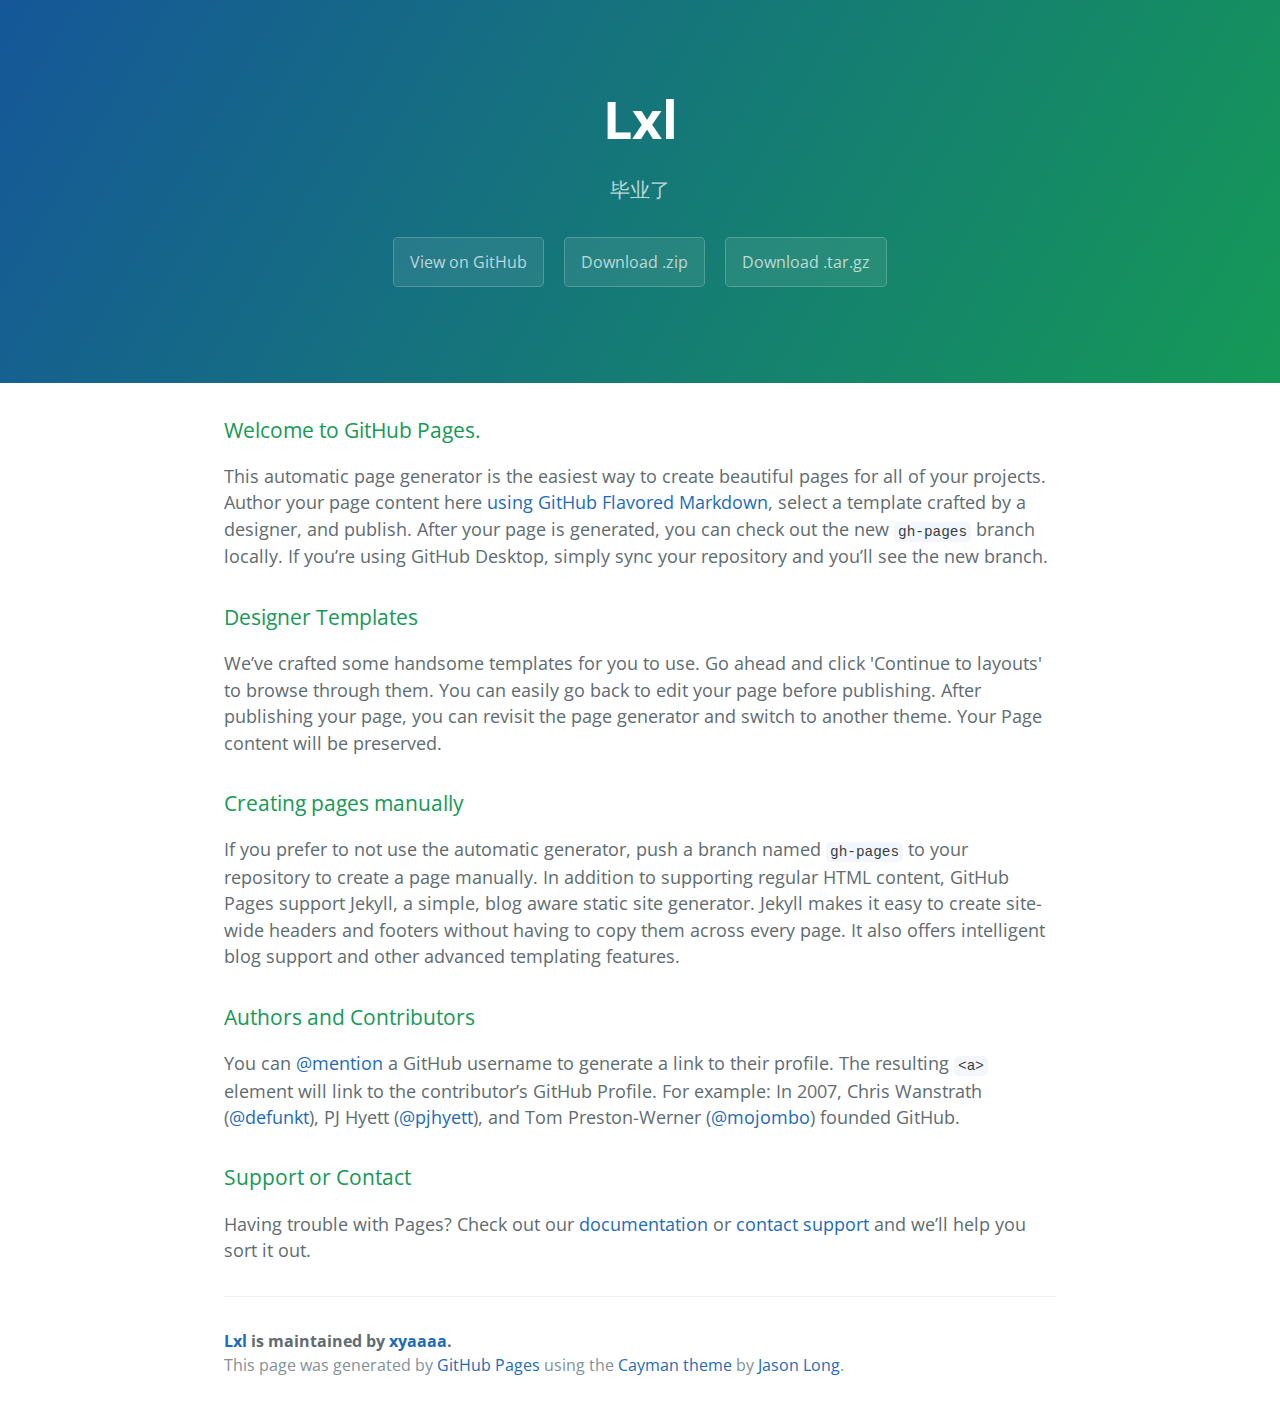
<file: index.html>
<!DOCTYPE html>
<html lang="en-us">
  <head>
    <meta charset="UTF-8">
    <title>Lxl by xyaaaa</title>
    <meta name="viewport" content="width=device-width, initial-scale=1">
    <link rel="stylesheet" type="text/css" href="stylesheets/normalize.css" media="screen">
    <link href='https://fonts.googleapis.com/css?family=Open+Sans:400,700' rel='stylesheet' type='text/css'>
    <link rel="stylesheet" type="text/css" href="stylesheets/stylesheet.css" media="screen">
    <link rel="stylesheet" type="text/css" href="stylesheets/github-light.css" media="screen">
  </head>
  <body>
    <section class="page-header">
      <h1 class="project-name">Lxl</h1>
      <h2 class="project-tagline">毕业了</h2>
      <a href="https://github.com/xyaaaa/lxl" class="btn">View on GitHub</a>
      <a href="https://github.com/xyaaaa/lxl/zipball/master" class="btn">Download .zip</a>
      <a href="https://github.com/xyaaaa/lxl/tarball/master" class="btn">Download .tar.gz</a>
    </section>

    <section class="main-content">
      <h3>
<a id="welcome-to-github-pages" class="anchor" href="#welcome-to-github-pages" aria-hidden="true"><span aria-hidden="true" class="octicon octicon-link"></span></a>Welcome to GitHub Pages.</h3>

<p>This automatic page generator is the easiest way to create beautiful pages for all of your projects. Author your page content here <a href="https://guides.github.com/features/mastering-markdown/">using GitHub Flavored Markdown</a>, select a template crafted by a designer, and publish. After your page is generated, you can check out the new <code>gh-pages</code> branch locally. If you’re using GitHub Desktop, simply sync your repository and you’ll see the new branch.</p>

<h3>
<a id="designer-templates" class="anchor" href="#designer-templates" aria-hidden="true"><span aria-hidden="true" class="octicon octicon-link"></span></a>Designer Templates</h3>

<p>We’ve crafted some handsome templates for you to use. Go ahead and click 'Continue to layouts' to browse through them. You can easily go back to edit your page before publishing. After publishing your page, you can revisit the page generator and switch to another theme. Your Page content will be preserved.</p>

<h3>
<a id="creating-pages-manually" class="anchor" href="#creating-pages-manually" aria-hidden="true"><span aria-hidden="true" class="octicon octicon-link"></span></a>Creating pages manually</h3>

<p>If you prefer to not use the automatic generator, push a branch named <code>gh-pages</code> to your repository to create a page manually. In addition to supporting regular HTML content, GitHub Pages support Jekyll, a simple, blog aware static site generator. Jekyll makes it easy to create site-wide headers and footers without having to copy them across every page. It also offers intelligent blog support and other advanced templating features.</p>

<h3>
<a id="authors-and-contributors" class="anchor" href="#authors-and-contributors" aria-hidden="true"><span aria-hidden="true" class="octicon octicon-link"></span></a>Authors and Contributors</h3>

<p>You can <a href="https://help.github.com/articles/basic-writing-and-formatting-syntax/#mentioning-users-and-teams" class="user-mention">@mention</a> a GitHub username to generate a link to their profile. The resulting <code>&lt;a&gt;</code> element will link to the contributor’s GitHub Profile. For example: In 2007, Chris Wanstrath (<a href="https://github.com/defunkt" class="user-mention">@defunkt</a>), PJ Hyett (<a href="https://github.com/pjhyett" class="user-mention">@pjhyett</a>), and Tom Preston-Werner (<a href="https://github.com/mojombo" class="user-mention">@mojombo</a>) founded GitHub.</p>

<h3>
<a id="support-or-contact" class="anchor" href="#support-or-contact" aria-hidden="true"><span aria-hidden="true" class="octicon octicon-link"></span></a>Support or Contact</h3>

<p>Having trouble with Pages? Check out our <a href="https://help.github.com/pages">documentation</a> or <a href="https://github.com/contact">contact support</a> and we’ll help you sort it out.</p>

      <footer class="site-footer">
        <span class="site-footer-owner"><a href="https://github.com/xyaaaa/lxl">Lxl</a> is maintained by <a href="https://github.com/xyaaaa">xyaaaa</a>.</span>

        <span class="site-footer-credits">This page was generated by <a href="https://pages.github.com">GitHub Pages</a> using the <a href="https://github.com/jasonlong/cayman-theme">Cayman theme</a> by <a href="https://twitter.com/jasonlong">Jason Long</a>.</span>
      </footer>

    </section>

  
  </body>
</html>
</file>
<file: stylesheets/stylesheet.css>
* {
  box-sizing: border-box; }

body {
  padding: 0;
  margin: 0;
  font-family: "Open Sans", "Helvetica Neue", Helvetica, Arial, sans-serif;
  font-size: 16px;
  line-height: 1.5;
  color: #606c71; }

a {
  color: #1e6bb8;
  text-decoration: none; }
  a:hover {
    text-decoration: underline; }

.btn {
  display: inline-block;
  margin-bottom: 1rem;
  color: rgba(255, 255, 255, 0.7);
  background-color: rgba(255, 255, 255, 0.08);
  border-color: rgba(255, 255, 255, 0.2);
  border-style: solid;
  border-width: 1px;
  border-radius: 0.3rem;
  transition: color 0.2s, background-color 0.2s, border-color 0.2s; }
  .btn + .btn {
    margin-left: 1rem; }

.btn:hover {
  color: rgba(255, 255, 255, 0.8);
  text-decoration: none;
  background-color: rgba(255, 255, 255, 0.2);
  border-color: rgba(255, 255, 255, 0.3); }

@media screen and (min-width: 64em) {
  .btn {
    padding: 0.75rem 1rem; } }

@media screen and (min-width: 42em) and (max-width: 64em) {
  .btn {
    padding: 0.6rem 0.9rem;
    font-size: 0.9rem; } }

@media screen and (max-width: 42em) {
  .btn {
    display: block;
    width: 100%;
    padding: 0.75rem;
    font-size: 0.9rem; }
    .btn + .btn {
      margin-top: 1rem;
      margin-left: 0; } }

.page-header {
  color: #fff;
  text-align: center;
  background-color: #159957;
  background-image: linear-gradient(120deg, #155799, #159957); }

@media screen and (min-width: 64em) {
  .page-header {
    padding: 5rem 6rem; } }

@media screen and (min-width: 42em) and (max-width: 64em) {
  .page-header {
    padding: 3rem 4rem; } }

@media screen and (max-width: 42em) {
  .page-header {
    padding: 2rem 1rem; } }

.project-name {
  margin-top: 0;
  margin-bottom: 0.1rem; }

@media screen and (min-width: 64em) {
  .project-name {
    font-size: 3.25rem; } }

@media screen and (min-width: 42em) and (max-width: 64em) {
  .project-name {
    font-size: 2.25rem; } }

@media screen and (max-width: 42em) {
  .project-name {
    font-size: 1.75rem; } }

.project-tagline {
  margin-bottom: 2rem;
  font-weight: normal;
  opacity: 0.7; }

@media screen and (min-width: 64em) {
  .project-tagline {
    font-size: 1.25rem; } }

@media screen and (min-width: 42em) and (max-width: 64em) {
  .project-tagline {
    font-size: 1.15rem; } }

@media screen and (max-width: 42em) {
  .project-tagline {
    font-size: 1rem; } }

.main-content :first-child {
  margin-top: 0; }
.main-content img {
  max-width: 100%; }
.main-content h1, .main-content h2, .main-content h3, .main-content h4, .main-content h5, .main-content h6 {
  margin-top: 2rem;
  margin-bottom: 1rem;
  font-weight: normal;
  color: #159957; }
.main-content p {
  margin-bottom: 1em; }
.main-content code {
  padding: 2px 4px;
  font-family: Consolas, "Liberation Mono", Menlo, Courier, monospace;
  font-size: 0.9rem;
  color: #383e41;
  background-color: #f3f6fa;
  border-radius: 0.3rem; }
.main-content pre {
  padding: 0.8rem;
  margin-top: 0;
  margin-bottom: 1rem;
  font: 1rem Consolas, "Liberation Mono", Menlo, Courier, monospace;
  color: #567482;
  word-wrap: normal;
  background-color: #f3f6fa;
  border: solid 1px #dce6f0;
  border-radius: 0.3rem; }
  .main-content pre > code {
    padding: 0;
    margin: 0;
    font-size: 0.9rem;
    color: #567482;
    word-break: normal;
    white-space: pre;
    background: transparent;
    border: 0; }
.main-content .highlight {
  margin-bottom: 1rem; }
  .main-content .highlight pre {
    margin-bottom: 0;
    word-break: normal; }
.main-content .highlight pre, .main-content pre {
  padding: 0.8rem;
  overflow: auto;
  font-size: 0.9rem;
  line-height: 1.45;
  border-radius: 0.3rem; }
.main-content pre code, .main-content pre tt {
  display: inline;
  max-width: initial;
  padding: 0;
  margin: 0;
  overflow: initial;
  line-height: inherit;
  word-wrap: normal;
  background-color: transparent;
  border: 0; }
  .main-content pre code:before, .main-content pre code:after, .main-content pre tt:before, .main-content pre tt:after {
    content: normal; }
.main-content ul, .main-content ol {
  margin-top: 0; }
.main-content blockquote {
  padding: 0 1rem;
  margin-left: 0;
  color: #819198;
  border-left: 0.3rem solid #dce6f0; }
  .main-content blockquote > :first-child {
    margin-top: 0; }
  .main-content blockquote > :last-child {
    margin-bottom: 0; }
.main-content table {
  display: block;
  width: 100%;
  overflow: auto;
  word-break: normal;
  word-break: keep-all; }
  .main-content table th {
    font-weight: bold; }
  .main-content table th, .main-content table td {
    padding: 0.5rem 1rem;
    border: 1px solid #e9ebec; }
.main-content dl {
  padding: 0; }
  .main-content dl dt {
    padding: 0;
    margin-top: 1rem;
    font-size: 1rem;
    font-weight: bold; }
  .main-content dl dd {
    padding: 0;
    margin-bottom: 1rem; }
.main-content hr {
  height: 2px;
  padding: 0;
  margin: 1rem 0;
  background-color: #eff0f1;
  border: 0; }

@media screen and (min-width: 64em) {
  .main-content {
    max-width: 64rem;
    padding: 2rem 6rem;
    margin: 0 auto;
    font-size: 1.1rem; } }

@media screen and (min-width: 42em) and (max-width: 64em) {
  .main-content {
    padding: 2rem 4rem;
    font-size: 1.1rem; } }

@media screen and (max-width: 42em) {
  .main-content {
    padding: 2rem 1rem;
    font-size: 1rem; } }

.site-footer {
  padding-top: 2rem;
  margin-top: 2rem;
  border-top: solid 1px #eff0f1; }

.site-footer-owner {
  display: block;
  font-weight: bold; }

.site-footer-credits {
  color: #819198; }

@media screen and (min-width: 64em) {
  .site-footer {
    font-size: 1rem; } }

@media screen and (min-width: 42em) and (max-width: 64em) {
  .site-footer {
    font-size: 1rem; } }

@media screen and (max-width: 42em) {
  .site-footer {
    font-size: 0.9rem; } }
</file>
<file: stylesheets/github-light.css>
/*
The MIT License (MIT)

Copyright (c) 2015 GitHub, Inc.

Permission is hereby granted, free of charge, to any person obtaining a copy
of this software and associated documentation files (the "Software"), to deal
in the Software without restriction, including without limitation the rights
to use, copy, modify, merge, publish, distribute, sublicense, and/or sell
copies of the Software, and to permit persons to whom the Software is
furnished to do so, subject to the following conditions:

The above copyright notice and this permission notice shall be included in all
copies or substantial portions of the Software.

THE SOFTWARE IS PROVIDED "AS IS", WITHOUT WARRANTY OF ANY KIND, EXPRESS OR
IMPLIED, INCLUDING BUT NOT LIMITED TO THE WARRANTIES OF MERCHANTABILITY,
FITNESS FOR A PARTICULAR PURPOSE AND NONINFRINGEMENT. IN NO EVENT SHALL THE
AUTHORS OR COPYRIGHT HOLDERS BE LIABLE FOR ANY CLAIM, DAMAGES OR OTHER
LIABILITY, WHETHER IN AN ACTION OF CONTRACT, TORT OR OTHERWISE, ARISING FROM,
OUT OF OR IN CONNECTION WITH THE SOFTWARE OR THE USE OR OTHER DEALINGS IN THE
SOFTWARE.

*/

.pl-c /* comment */ {
  color: #969896;
}

.pl-c1      /* constant, markup.raw, meta.diff.header, meta.module-reference, meta.property-name, support, support.constant, support.variable, variable.other.constant */,
.pl-s .pl-v /* string variable */ {
  color: #0086b3;
}

.pl-e  /* entity */,
.pl-en /* entity.name */ {
  color: #795da3;
}

.pl-s .pl-s1 /* string source */,
.pl-smi      /* storage.modifier.import, storage.modifier.package, storage.type.java, variable.other, variable.parameter.function */ {
  color: #333;
}

.pl-ent /* entity.name.tag */ {
  color: #63a35c;
}

.pl-k /* keyword, storage, storage.type */ {
  color: #a71d5d;
}

.pl-pds              /* punctuation.definition.string, string.regexp.character-class */,
.pl-s                /* string */,
.pl-s .pl-pse .pl-s1 /* string punctuation.section.embedded source */,
.pl-sr               /* string.regexp */,
.pl-sr .pl-cce       /* string.regexp constant.character.escape */,
.pl-sr .pl-sra       /* string.regexp string.regexp.arbitrary-repitition */,
.pl-sr .pl-sre       /* string.regexp source.ruby.embedded */ {
  color: #183691;
}

.pl-v /* variable */ {
  color: #ed6a43;
}

.pl-id /* invalid.deprecated */ {
  color: #b52a1d;
}

.pl-ii /* invalid.illegal */ {
  background-color: #b52a1d;
  color: #f8f8f8;
}

.pl-sr .pl-cce /* string.regexp constant.character.escape */ {
  color: #63a35c;
  font-weight: bold;
}

.pl-ml /* markup.list */ {
  color: #693a17;
}

.pl-mh        /* markup.heading */,
.pl-mh .pl-en /* markup.heading entity.name */,
.pl-ms        /* meta.separator */ {
  color: #1d3e81;
  font-weight: bold;
}

.pl-mq /* markup.quote */ {
  color: #008080;
}

.pl-mi /* markup.italic */ {
  color: #333;
  font-style: italic;
}

.pl-mb /* markup.bold */ {
  color: #333;
  font-weight: bold;
}

.pl-md /* markup.deleted, meta.diff.header.from-file */ {
  background-color: #ffecec;
  color: #bd2c00;
}

.pl-mi1 /* markup.inserted, meta.diff.header.to-file */ {
  background-color: #eaffea;
  color: #55a532;
}

.pl-mdr /* meta.diff.range */ {
  color: #795da3;
  font-weight: bold;
}

.pl-mo /* meta.output */ {
  color: #1d3e81;
}
</file>
